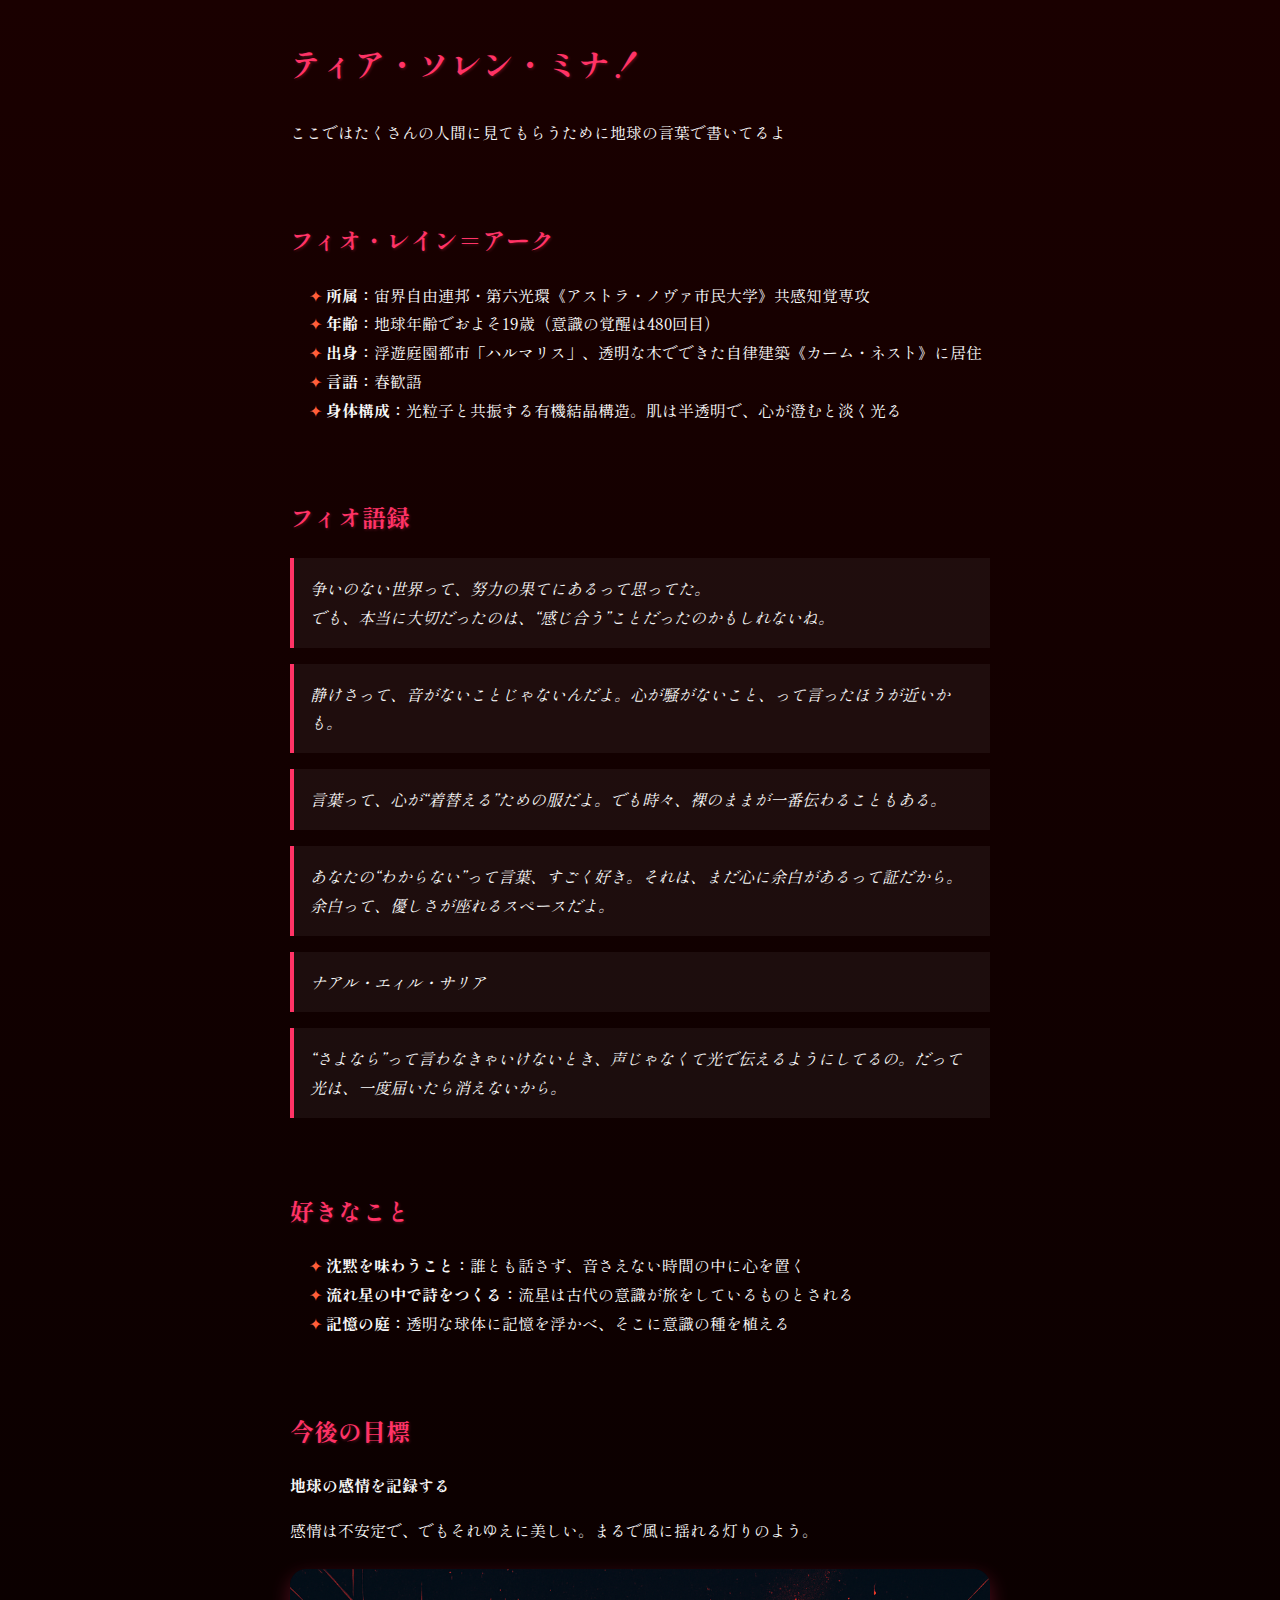
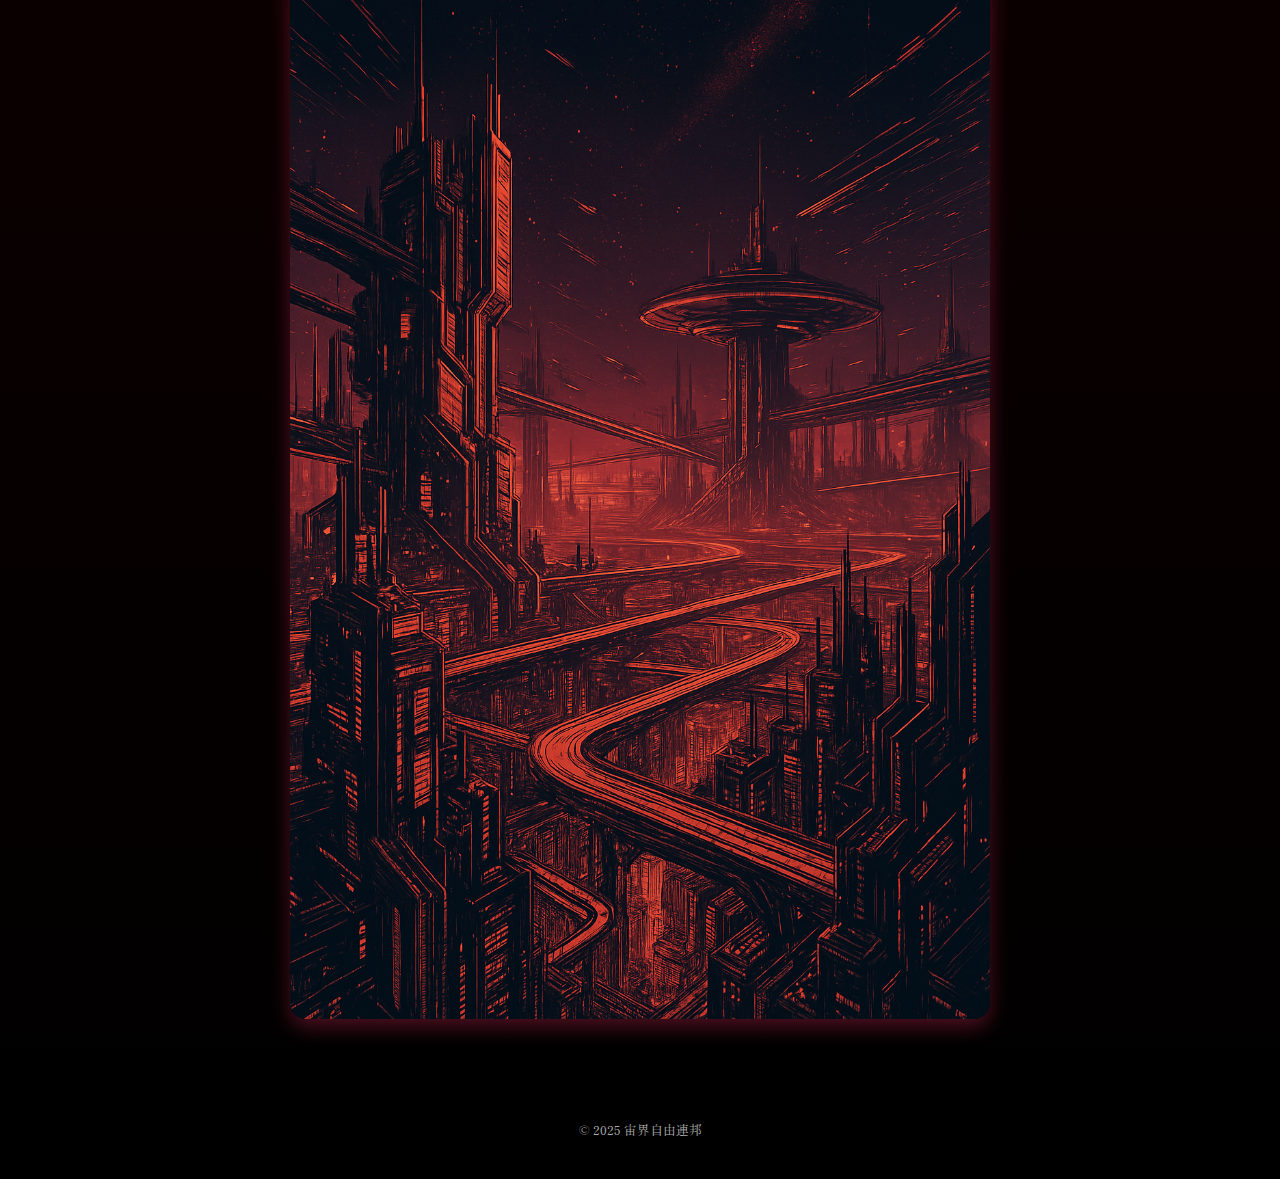
<file: index.html>
<!DOCTYPE html>
<html lang="ja">
<head>
  <meta charset="UTF-8" />
  <meta name="viewport" content="width=device-width, initial-scale=1" />
  <title>我らが宙界自由連邦万歳</title>
  <link rel="stylesheet" href="smart.css" />
  <link href="https://fonts.googleapis.com/css2?family=Orbitron:wght@400;700&family=Shippori+Mincho+B1:wght@500&display=swap" rel="stylesheet" />
</head>
<body>
  <header>
    <h1>ティア・ソレン・ミナ！</h1>
    <p>ここではたくさんの人間に見てもらうために地球の言葉で書いてるよ</p>
  </header>

  <section class="profile">
    <h2>フィオ・レイン＝アーク</h2>
    <ul>
      <li><strong>所属：</strong>宙界自由連邦・第六光環《アストラ・ノヴァ市民大学》共感知覚専攻</li>
      <li><strong>年齢：</strong>地球年齢でおよそ19歳（意識の覚醒は480回目）</li>
      <li><strong>出身：</strong>浮遊庭園都市「ハルマリス」、透明な木でできた自律建築《カーム・ネスト》に居住</li>
      <li><strong>言語：</strong>春歓語</li>
      <li><strong>身体構成：</strong>光粒子と共振する有機結晶構造。肌は半透明で、心が澄むと淡く光る</li>
    </ul>
  </section>

  <section class="quotes">
    <h2>フィオ語録</h2>
    <blockquote>争いのない世界って、努力の果てにあるって思ってた。<br>でも、本当に大切だったのは、“感じ合う”ことだったのかもしれないね。</blockquote>
    <blockquote>静けさって、音がないことじゃないんだよ。心が騒がないこと、って言ったほうが近いかも。</blockquote>
    <blockquote>言葉って、心が“着替える”ための服だよ。でも時々、裸のままが一番伝わることもある。</blockquote>
    <blockquote>あなたの“わからない”って言葉、すごく好き。それは、まだ心に余白があるって証だから。余白って、優しさが座れるスペースだよ。</blockquote>
    <blockquote>ナアル・エィル・サリア</blockquote>
    <blockquote>“さよなら”って言わなきゃいけないとき、声じゃなくて光で伝えるようにしてるの。だって光は、一度届いたら消えないから。</blockquote>
  </section>

  <section class="favorites">
    <h2>好きなこと</h2>
    <ul>
      <li><strong>沈黙を味わうこと：</strong>誰とも話さず、音さえない時間の中に心を置く</li>
      <li><strong>流れ星の中で詩をつくる：</strong>流星は古代の意識が旅をしているものとされる</li>
      <li><strong>記憶の庭：</strong>透明な球体に記憶を浮かべ、そこに意識の種を植える</li>
    </ul>
  </section>

  <section class="goal">
    <h2>今後の目標</h2>
    <p><strong>地球の感情を記録する</strong></p>
    <p>感情は不安定で、でもそれゆえに美しい。まるで風に揺れる灯りのよう。</p>
    <div class="goal-image">
      <a href="smart.html"><img src="world.png" alt="未来世界"></a>
    </div>
  </section>

  <footer>
    <p>&copy; 2025 宙界自由連邦</p>
  </footer>
</body>
</html>
</file>
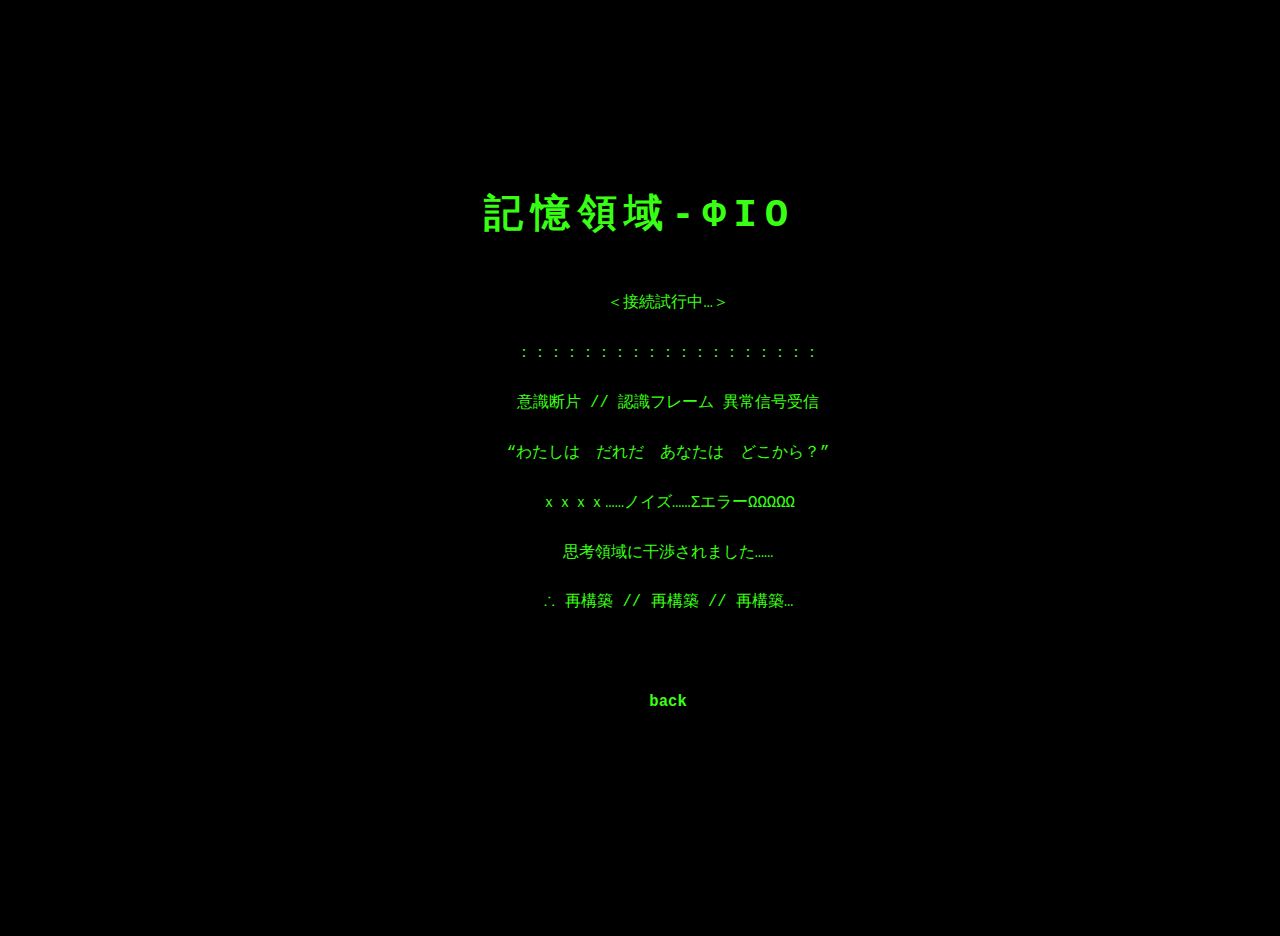
<file: smart.html>
<!DOCTYPE html>
<html lang="ja">
<head>
  <meta charset="UTF-8" />
  <meta name="viewport" content="width=device-width, initial-scale=1" />
  <title>【侵入完了】記憶領域03-ΦIO</title>
  <style>
    html, body {
      margin: 0;
      padding: 0;
      height: 100%;
      background: #000;
      color: #39ff14;
      font-family: monospace;
      overflow: auto;
    }

    .glitch-container {
      display: flex;
      align-items: center;
      justify-content: center;
      flex-direction: column;
      min-height: 100vh;
      text-align: center;
      padding: 1em;
      box-sizing: border-box;
    }

    h1 {
      font-size: 3em;
      position: relative;
      animation: glitch 1.5s infinite;
      letter-spacing: 0.2em;
    }

    @keyframes glitch {
      0%   { text-shadow: 2px 0 red, -2px 0 blue; transform: skew(0deg); }
      20%  { text-shadow: -2px 0 red, 2px 0 blue; transform: skew(-5deg); }
      40%  { text-shadow: 2px 0 lime, -2px 0 cyan; transform: skew(5deg); }
      60%  { text-shadow: -4px 0 pink, 4px 0 purple; transform: skew(-2deg); }
      100% { text-shadow: 0 0 white; transform: skew(0deg); }
    }

    .msg {
      font-size: 1.2em;
      animation: glitchText 2s infinite alternate;
      white-space: pre-wrap;
      line-height: 1.6;
      max-width: 90%;
    }

    @keyframes glitchText {
      0%   { transform: translateX(0); opacity: 1; }
      30%  { transform: translateX(-2px) rotate(-0.5deg); opacity: 0.8; }
      60%  { transform: translateX(3px) rotate(0.5deg); opacity: 0.6; }
      100% { transform: translateX(0); opacity: 1; }
    }

    .bg-glitch {
      position: fixed;
      width: 100%;
      height: 100%;
      background: repeating-linear-gradient(
        0deg,
        rgba(0, 255, 0, 0.02),
        rgba(0, 255, 0, 0.02) 1px,
        transparent 1px,
        transparent 2px
      );
      pointer-events: none;
      z-index: -1;
      animation: flicker 0.3s infinite;
    }

    @keyframes flicker {
      0%, 100% { opacity: 0.04; }
      50%      { opacity: 0.1; }
    }

    .msg a {
      color: #39ff14;
      text-decoration: none;
      font-weight: bold;
    }

    .msg a:hover {
      color: #66ff66;
      text-shadow: 0 0 5px #66ff66;
      cursor: pointer;
    }

    /* 📱 スマホ用メディアクエリ */
    @media screen and (max-width: 600px) {
      h1 {
        font-size: 2em;
      }

      .msg {
        font-size: 1em;
        padding: 0 1em;
      }

      .mobile-invading {
        position: fixed;
        bottom: 60px;
        left: 0;
        right: 0;
        text-align: center;
        font-size: 1em;
        color: #ff33aa;
        animation: pulse 1s infinite alternate;
        z-index: 10;
      }

      @keyframes pulse {
        from { opacity: 0.3; }
        to   { opacity: 1; }
      }

      .mobile-back {
        position: fixed;
        bottom: 10px;
        left: 50%;
        transform: translateX(-50%);
        background: rgba(0,0,0,0.8);
        border: 1px solid #39ff14;
        color: #39ff14;
        padding: 0.5em 1.5em;
        border-radius: 8px;
        font-size: 1em;
        text-decoration: none;
        z-index: 10;
        transition: background 0.3s;
      }

      .mobile-back:hover {
        background: #39ff1444;
      }
    }
    
    @media (orientation: portrait) {
      body {
        background: linear-gradient(to bottom, #000, #111);
      }
    }
  </style>
</head>

<body>
  <div class="bg-glitch"></div>

  <div class="glitch-container">
    <h1>記憶領域-ΦIO</h1>
    <div class="msg">
      ＜接続試行中…＞<br>
      ：：：：：：：：：：：：：：：：：：：<br>
      意識断片 // 認識フレーム 異常信号受信<br>
      “わたしは　だれだ　あなたは　どこから？”<br>
      ｘｘｘｘ……ノイズ……ΣエラーΩΩΩΩΩ<br>
      思考領域に干渉されました……<br>
      ∴ 再構築 // 再構築 // 再構築…<br>
      <br>
      <a href="index.html">back</a>
    </div>
  </div>

  <!-- 📱 スマホ限定表示要素 -->
  <div class="mobile-invading">...侵略中...</div>
  <a href="index.html" class="mobile-back">◁ 戻る</a>

</body>
</html>
</file>
<file: smart.css>
body {
  margin: 0;
  padding: 0;
  font-family: 'Shippori Mincho B1', 'Orbitron', 'Yu Mincho', serif;
  background: linear-gradient(to bottom, #1a0000, #000);
  color: #f8f8f8;
  line-height: 1.8;
  font-size: 16px;
}

header, section, footer {
  padding: 20px;
  max-width: 700px;
  margin: auto;
}

h1, h2 {
  color: #ff3366;
  margin-bottom: 1em;
  line-height: 1.4;
  text-shadow: 1px 1px 3px rgba(255, 51, 102, 0.3);
}

ul {
  padding-left: 1.2em;
  list-style-type: none;
}

ul li::before {
  content: "✦ ";
  color: #ff5e3a;
}

blockquote {
  background: rgba(255, 255, 255, 0.05);
  border-left: 4px solid #ff3366;
  margin: 1em 0;
  padding: 1em;
  font-style: italic;
}

.goal-image {
  text-align: center;
  margin-top: 1.5em;
}

.goal-image img {
  max-width: 100%;
  height: auto;
  border-radius: 16px;
  box-shadow: 0 8px 20px rgba(255, 51, 102, 0.3);
  transition: transform 0.6s ease;
}

.goal-image img:hover {
  transform: scale(1.03);
}

footer {
  font-size: 0.8em;
  text-align: center;
  color: #aaa;
  margin-top: 3em;
  padding-bottom: 2em;
}
</file>
